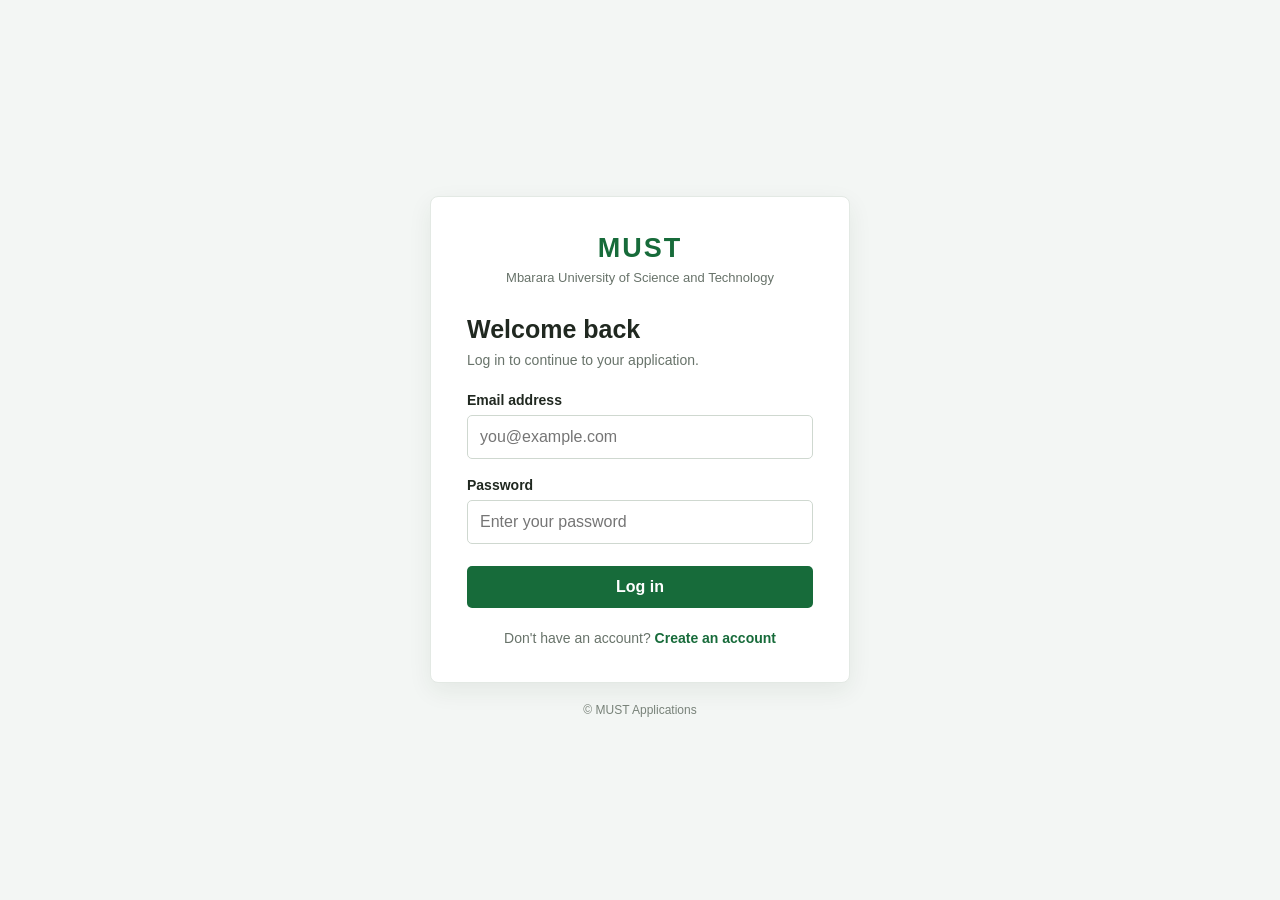
<file: index.html>
<!DOCTYPE html>
<html lang="en">
<head>
  <!-- Set the page character set, responsive layout, title, and shared stylesheet. -->
  <meta charset="UTF-8">
  <meta name="viewport" content="width=device-width, initial-scale=1.0">
  <title>Log in | MUST Applications</title>
  <link rel="stylesheet" href="style.css">
</head>
<body>
  <!-- Main page content, including the login card and footer. -->
  <main class="page">
    <section class="card" aria-labelledby="page-title">
      <!-- University name and short text-based logo. -->
      <header class="brand">
        <div class="brand-mark" aria-hidden="true">MUST</div>
        <p>Mbarara University of Science and Technology</p>
      </header>

      <!-- Page heading and a short instruction for the user. -->
      <h1 id="page-title">Welcome back</h1>
      <p class="intro">Log in to continue to your application.</p>

      <!-- Login form; required fields use built-in browser validation. -->
      <form action="#" method="post">
        <label for="email">Email address</label>
        <input type="email" id="email" name="email" placeholder="you@example.com" autocomplete="email" required>

        <label for="password">Password</label>
        <input type="password" id="password" name="password" placeholder="Enter your password" autocomplete="current-password" required>

        <button type="submit">Log in</button>
      </form>

      <!-- Link to the account creation page. -->
      <p class="switch-page">Don't have an account? <a href="create-account.html">Create an account</a></p>
    </section>

    <!-- Small footer at the bottom of the page. -->
    <footer>© MUST Applications</footer>
  </main>
</body>
</html>
</file>
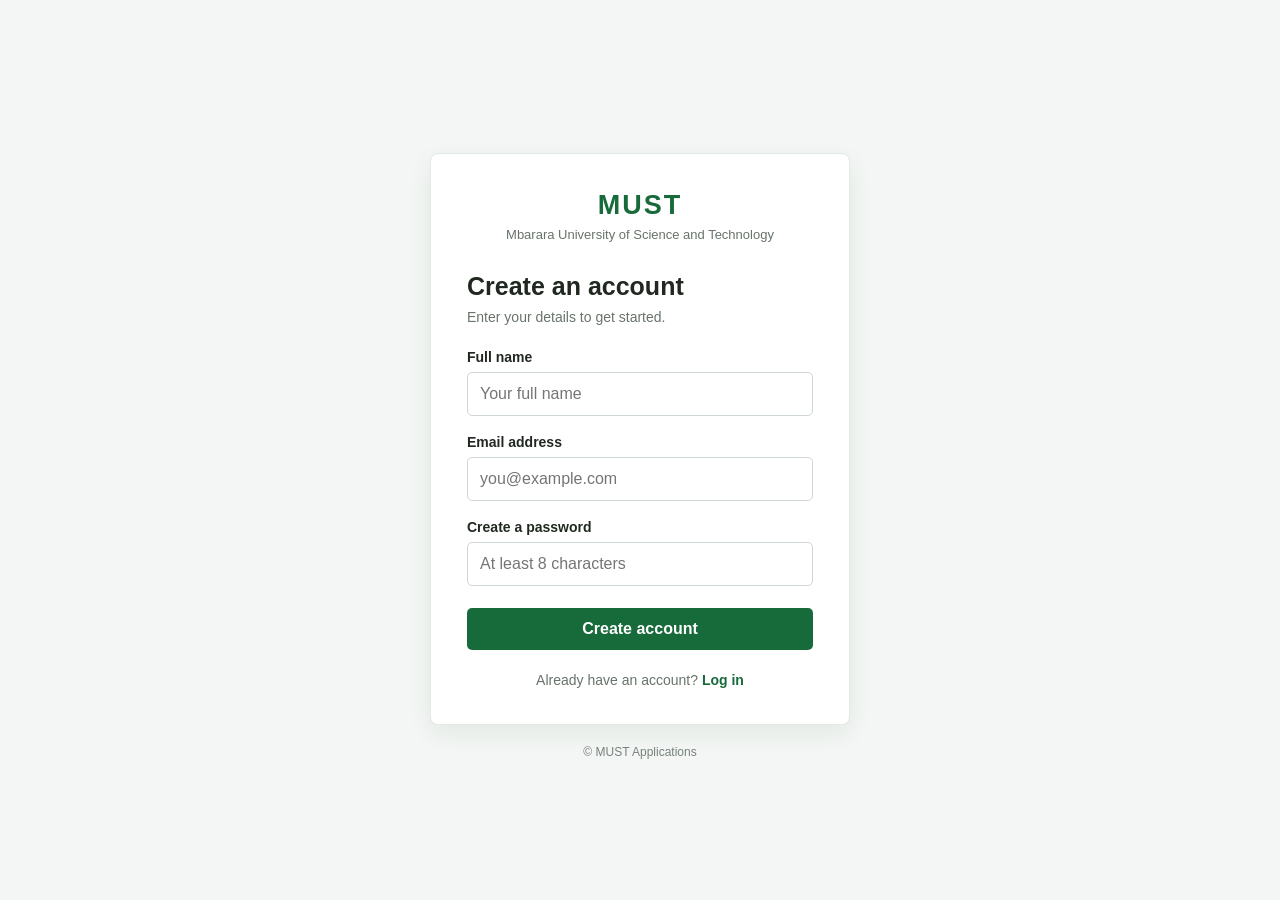
<file: create-account.html>
<!DOCTYPE html>
<html lang="en">
<head>
  <!-- Set the page character set, responsive layout, title, and shared stylesheet. -->
  <meta charset="UTF-8">
  <meta name="viewport" content="width=device-width, initial-scale=1.0">
  <title>Create an account | MUST Applications</title>
  <link rel="stylesheet" href="style.css">
</head>
<body>
  <!-- Main page content, including the account form and footer. -->
  <main class="page">
    <section class="card" aria-labelledby="page-title">
      <!-- University name and short text-based logo. -->
      <header class="brand">
        <div class="brand-mark" aria-hidden="true">MUST</div>
        <p>Mbarara University of Science and Technology</p>
      </header>

      <!-- Page heading and a short instruction for the user. -->
      <h1 id="page-title">Create an account</h1>
      <p class="intro">Enter your details to get started.</p>

      <!-- Account form; the browser checks required fields and password length. -->
      <form action="#" method="post">
        <label for="full-name">Full name</label>
        <input type="text" id="full-name" name="full-name" placeholder="Your full name" autocomplete="name" required>

        <label for="email">Email address</label>
        <input type="email" id="email" name="email" placeholder="you@example.com" autocomplete="email" required>

        <label for="password">Create a password</label>
        <input type="password" id="password" name="password" placeholder="At least 8 characters" autocomplete="new-password" minlength="8" required>

        <button type="submit">Create account</button>
      </form>

      <!-- Link back to the login page. -->
      <p class="switch-page">Already have an account? <a href="index.html">Log in</a></p>
    </section>

    <!-- Small footer at the bottom of the page. -->
    <footer>© MUST Applications</footer>
  </main>
</body>
</html>
</file>
<file: style.css>
/* Include padding and borders in each element's total width and height. */
* {
  box-sizing: border-box;
}

/* Set the overall page font, colors, and minimum height. */
body {
  margin: 0;
  min-height: 100vh;
  background: #f3f6f4;
  color: #202820;
  font-family: Arial, sans-serif;
}

/* Center the card in the available page space. */
.page {
  min-height: 100vh;
  display: flex;
  flex-direction: column;
  align-items: center;
  justify-content: center;
  padding: 32px 16px 20px;
}

/* Style the white panel that contains the page content. */
.card {
  width: 100%;
  max-width: 420px;
  padding: 36px;
  background: #ffffff;
  border: 1px solid #e3e9e4;
  border-radius: 8px;
  box-shadow: 0 8px 24px rgba(28, 50, 32, 0.07);
}

/* Center the university name and logo text. */
.brand {
  margin-bottom: 30px;
  text-align: center;
}

.brand-mark {
  color: #176b3a;
  font-size: 27px;
  font-weight: 700;
  letter-spacing: 2px;
}

.brand p {
  margin: 6px 0 0;
  color: #68736a;
  font-size: 13px;
}

/* Style the page heading and introductory text. */
h1 {
  margin: 0 0 8px;
  font-size: 25px;
}

.intro {
  margin: 0 0 24px;
  color: #68736a;
  font-size: 14px;
}

/* Stack form fields vertically. */
form {
  display: flex;
  flex-direction: column;
}

/* Style the form labels and input fields. */
label {
  margin: 0 0 7px;
  font-size: 14px;
  font-weight: 600;
}

input {
  width: 100%;
  margin-bottom: 18px;
  padding: 12px;
  border: 1px solid #cfd8d0;
  border-radius: 5px;
  font: inherit;
}

input:focus {
  border-color: #176b3a;
  outline: 2px solid rgba(23, 107, 58, 0.15);
}

/* Style the main action button and its hover state. */
button {
  margin-top: 4px;
  padding: 12px;
  border: 0;
  border-radius: 5px;
  background: #176b3a;
  color: #ffffff;
  cursor: pointer;
  font: inherit;
  font-weight: 600;
}

button:hover {
  background: #11552e;
}

/* Style the account-switch text and its links. */
.switch-page {
  margin: 22px 0 0;
  color: #68736a;
  font-size: 14px;
  text-align: center;
}

a {
  color: #176b3a;
  font-weight: 600;
  text-decoration: none;
}

a:hover {
  text-decoration: underline;
}

/* Style the small page footer. */
footer {
  margin-top: 20px;
  color: #788279;
  font-size: 12px;
}

/* Reduce card padding on narrow screens. */
@media (max-width: 480px) {
  .card {
    padding: 28px 22px;
  }
}
</file>
